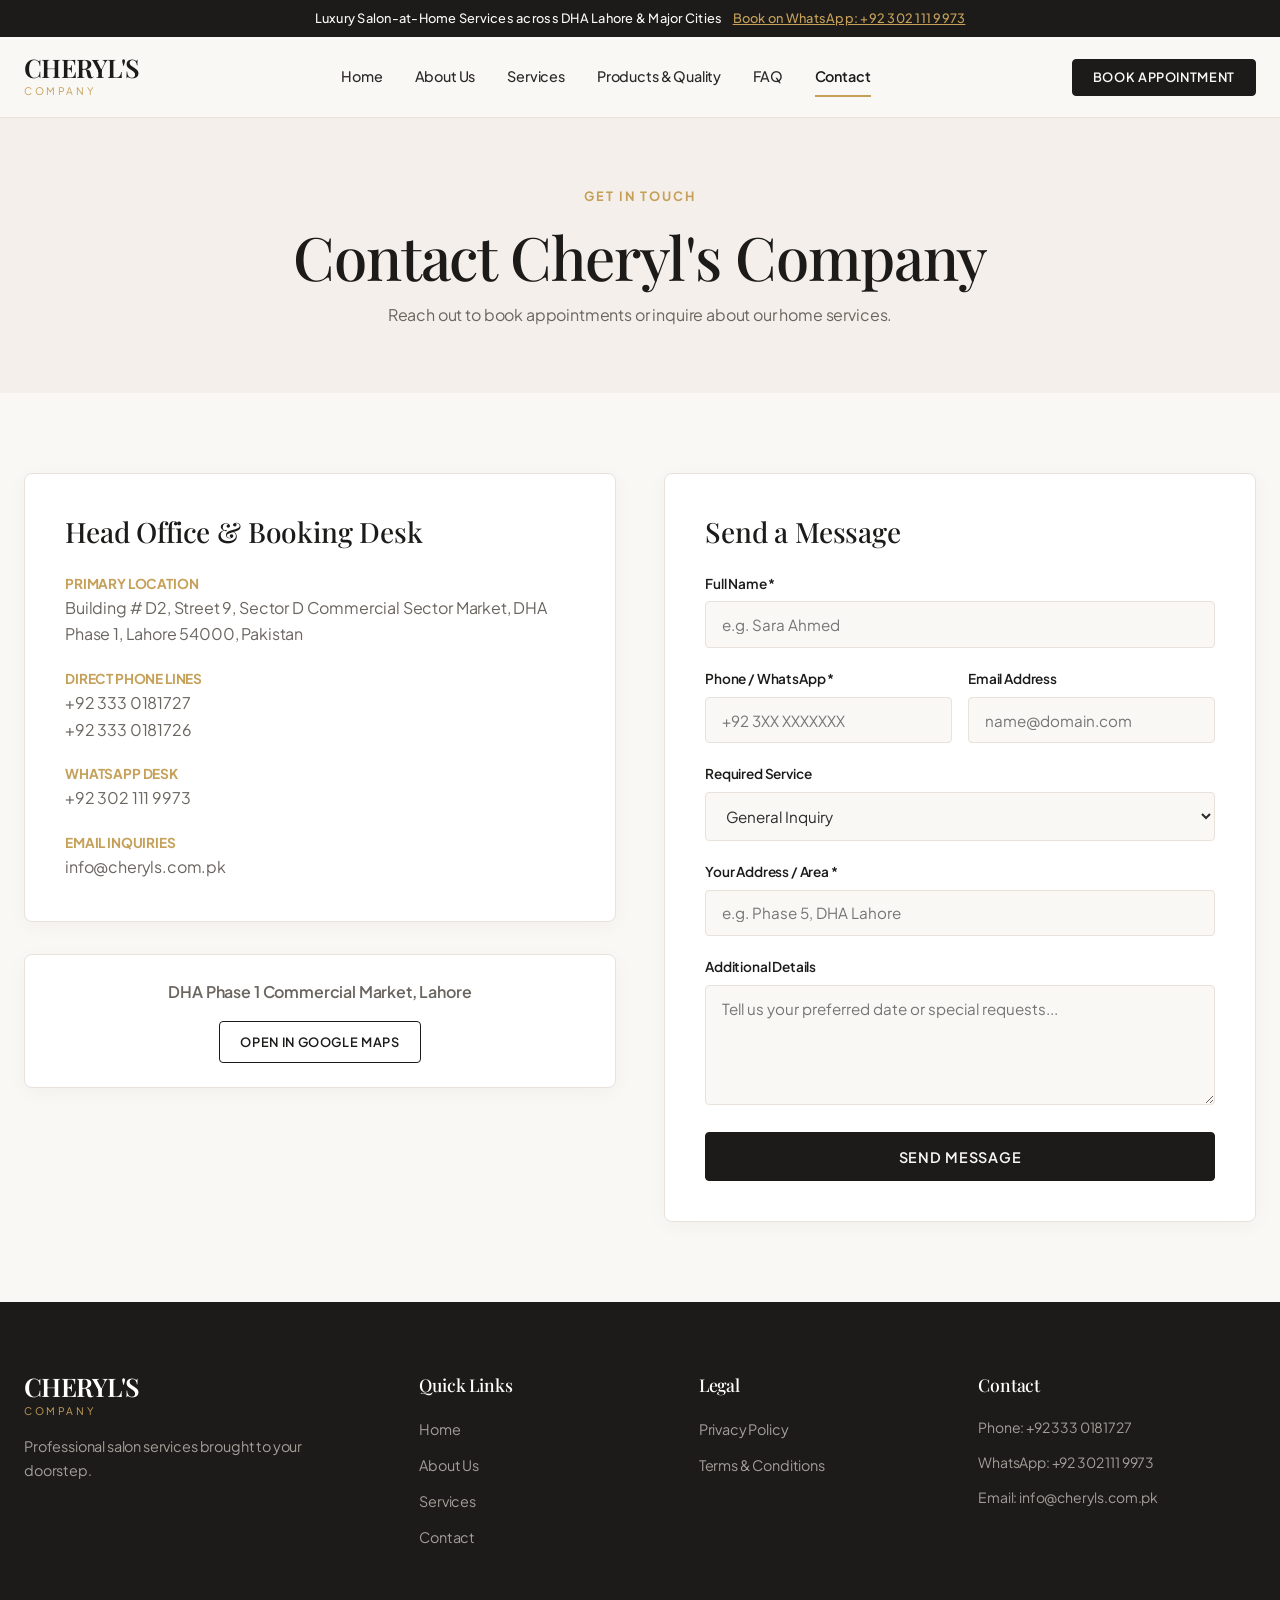
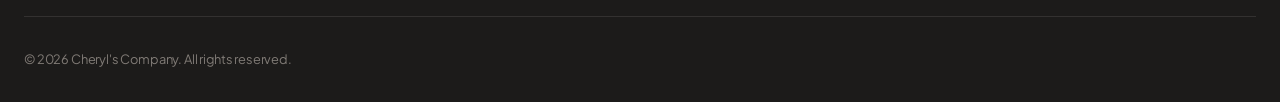
<file: contact.html>
<!DOCTYPE html>
<html lang="en">
<head>
  <meta charset="UTF-8">
  <meta name="viewport" content="width=device-width, initial-scale=1.0">
  <title>Contact Us | Cheryl's Company Home Salon Services</title>
  <meta name="description" content="Contact Cheryl's Company for home salon bookings in DHA Phase 1 Lahore and major Pakistan cities. Phone: +92 333 0181727, WhatsApp: +92 302 111 9973.">
  <link rel="canonical" href="https://www.cheryls.com.pk/contact.html">

  <link rel="preconnect" href="https://fonts.googleapis.com">
  <link rel="preconnect" href="https://fonts.gstatic.com" crossorigin>
  <link href="https://fonts.googleapis.com/css2?family=Playfair+Display:ital,wght@0,400..700;1,400..700&family=Plus+Jakarta+Sans:wght@400;500;600;700&display=swap" rel="stylesheet">
  <link rel="stylesheet" href="style.css">
</head>
<body>

  <a href="#main-content" class="skip-link">Skip to main content</a>

  <div class="announcement-bar">
    <span>Luxury Salon-at-Home Services across DHA Lahore & Major Cities</span>
    <a href="https://wa.me/923021119973" target="_blank" rel="noopener">Book on WhatsApp: +92 302 111 9973</a>
  </div>

  <header class="header">
    <div class="container nav-container">
      <a href="index.html" class="brand-logo" aria-label="Cheryl's Company Homepage">
        <span class="logo-main">CHERYL'S</span>
        <span class="logo-sub">COMPANY</span>
      </a>

      <nav class="nav-menu" id="navMenu">
        <a href="index.html" class="nav-link">Home</a>
        <a href="about.html" class="nav-link">About Us</a>
        <a href="services.html" class="nav-link">Services</a>
        <a href="products.html" class="nav-link">Products & Quality</a>
        <a href="faq.html" class="nav-link">FAQ</a>
        <a href="contact.html" class="nav-link active">Contact</a>
      </nav>

      <div class="nav-actions">
        <button class="btn btn-primary btn-sm btn-desk js-open-modal">Book Appointment</button>
        <button class="mobile-toggle" id="mobileToggle" aria-label="Toggle navigation menu" aria-expanded="false">
          <span></span><span></span><span></span>
        </button>
      </div>
    </div>
  </header>

  <main id="main-content">
    <section class="section-padding" style="background: var(--bg-secondary); padding-top: 4rem; padding-bottom: 4rem;">
      <div class="container text-center">
        <span class="section-tag">Get in Touch</span>
        <h1>Contact Cheryl's Company</h1>
        <p style="max-width: 600px; margin: 0.5rem auto 0 auto;">Reach out to book appointments or inquire about our home services.</p>
      </div>
    </section>

    <section class="section-padding">
      <div class="container">
        <div class="grid grid-2" style="gap: 3rem;">
          
          <!-- Contact Details -->
          <div>
            <div class="contact-card" style="margin-bottom: 2rem;">
              <h3 style="margin-bottom: 1.5rem;">Head Office & Booking Desk</h3>
              
              <div style="margin-bottom: 1.25rem;">
                <strong style="display: block; font-size: 0.85rem; color: var(--accent-gold); text-transform: uppercase;">Primary Location</strong>
                <p>Building # D2, Street 9, Sector D Commercial Sector Market, DHA Phase 1, Lahore 54000, Pakistan</p>
              </div>

              <div style="margin-bottom: 1.25rem;">
                <strong style="display: block; font-size: 0.85rem; color: var(--accent-gold); text-transform: uppercase;">Direct Phone Lines</strong>
                <p><a href="tel:+923330181727">+92 333 0181727</a><br><a href="tel:+923330181726">+92 333 0181726</a></p>
              </div>

              <div style="margin-bottom: 1.25rem;">
                <strong style="display: block; font-size: 0.85rem; color: var(--accent-gold); text-transform: uppercase;">WhatsApp Desk</strong>
                <p><a href="https://wa.me/923021119973" target="_blank" rel="noopener">+92 302 111 9973</a></p>
              </div>

              <div>
                <strong style="display: block; font-size: 0.85rem; color: var(--accent-gold); text-transform: uppercase;">Email Inquiries</strong>
                <p><a href="mailto:info@cheryls.com.pk">info@cheryls.com.pk</a></p>
              </div>
            </div>

            <!-- Map Placeholder / Link -->
            <div class="contact-card" style="text-align: center; padding: 1.5rem;">
              <p style="margin-bottom: 1rem; font-weight: 600;">DHA Phase 1 Commercial Market, Lahore</p>
              <a href="https://maps.google.com/?q=DHA+Phase+1+Lahore+Pakistan" target="_blank" rel="noopener" class="btn btn-outline btn-sm">Open in Google Maps</a>
            </div>
          </div>

          <!-- Contact / Booking Form -->
          <div>
            <div class="contact-card">
              <h3 style="margin-bottom: 1.5rem;">Send a Message</h3>
              <form class="js-validate-form">
                <div class="form-group">
                  <label for="contactName">Full Name *</label>
                  <input type="text" id="contactName" class="form-control" required placeholder="e.g. Sara Ahmed">
                </div>

                <div class="grid grid-2" style="gap: 1rem;">
                  <div class="form-group">
                    <label for="contactPhone">Phone / WhatsApp *</label>
                    <input type="tel" id="contactPhone" class="form-control" required placeholder="+92 3XX XXXXXXX">
                  </div>
                  <div class="form-group">
                    <label for="contactEmail">Email Address</label>
                    <input type="email" id="contactEmail" class="form-control" placeholder="name@domain.com">
                  </div>
                </div>

                <div class="form-group">
                  <label for="contactService">Required Service</label>
                  <select id="contactService" class="form-control">
                    <option value="General Inquiry">General Inquiry</option>
                    <option value="Hair Care">Hair Styling / Treatment</option>
                    <option value="Makeup">Makeup / Bridal</option>
                    <option value="Facial">Facial / Skincare</option>
                    <option value="Waxing">Waxing / Threading</option>
                  </select>
                </div>

                <div class="form-group">
                  <label for="contactAddress">Your Address / Area *</label>
                  <input type="text" id="contactAddress" class="form-control" required placeholder="e.g. Phase 5, DHA Lahore">
                </div>

                <div class="form-group">
                  <label for="contactMessage">Additional Details</label>
                  <textarea id="contactMessage" class="form-control" placeholder="Tell us your preferred date or special requests..."></textarea>
                </div>

                <button type="submit" class="btn btn-primary" style="width: 100%;">Send Message</button>
              </form>
            </div>
          </div>

        </div>
      </div>
    </section>
  </main>

  <div class="modal-overlay" id="bookingModal" aria-hidden="true" role="dialog">
    <div class="modal-container">
      <button class="modal-close js-close-modal" aria-label="Close modal">&times;</button>
      <h2>Book Appointment</h2>
      <form class="js-validate-form" style="margin-top: 1rem;">
        <div class="form-group">
          <label for="cntModalName">Name *</label>
          <input type="text" id="cntModalName" class="form-control" required placeholder="Your Name">
        </div>
        <div class="form-group">
          <label for="cntModalPhone">Phone *</label>
          <input type="tel" id="cntModalPhone" class="form-control" required placeholder="Phone Number">
        </div>
        <button type="submit" class="btn btn-primary" style="width: 100%;">Submit Request</button>
      </form>
    </div>
  </div>

  <footer class="footer">
    <div class="container">
      <div class="footer-grid">
        <div class="footer-brand">
          <a href="index.html" class="brand-logo" style="color: #FFF;"><span class="logo-main" style="color: #FFF;">CHERYL'S</span><span class="logo-sub">COMPANY</span></a>
          <p>Professional salon services brought to your doorstep.</p>
        </div>
        <div>
          <h4 class="footer-heading">Quick Links</h4>
          <ul class="footer-links">
            <li><a href="index.html">Home</a></li>
            <li><a href="about.html">About Us</a></li>
            <li><a href="services.html">Services</a></li>
            <li><a href="contact.html">Contact</a></li>
          </ul>
        </div>
        <div>
          <h4 class="footer-heading">Legal</h4>
          <ul class="footer-links">
            <li><a href="privacy-policy.html">Privacy Policy</a></li>
            <li><a href="terms.html">Terms & Conditions</a></li>
          </ul>
        </div>
        <div>
          <h4 class="footer-heading">Contact</h4>
          <div class="footer-contact-item"><span>Phone: +92 333 0181727</span></div>
          <div class="footer-contact-item"><span>WhatsApp: +92 302 111 9973</span></div>
          <div class="footer-contact-item"><span>Email: info@cheryls.com.pk</span></div>
        </div>
      </div>
      <div class="footer-bottom">
        <div>© 2026 Cheryl's Company. All rights reserved.</div>
      </div>
    </div>
  </footer>

  <script src="main.js" defer></script>
  <script src="animations.js" defer></script>
</body>
</html>
</file>
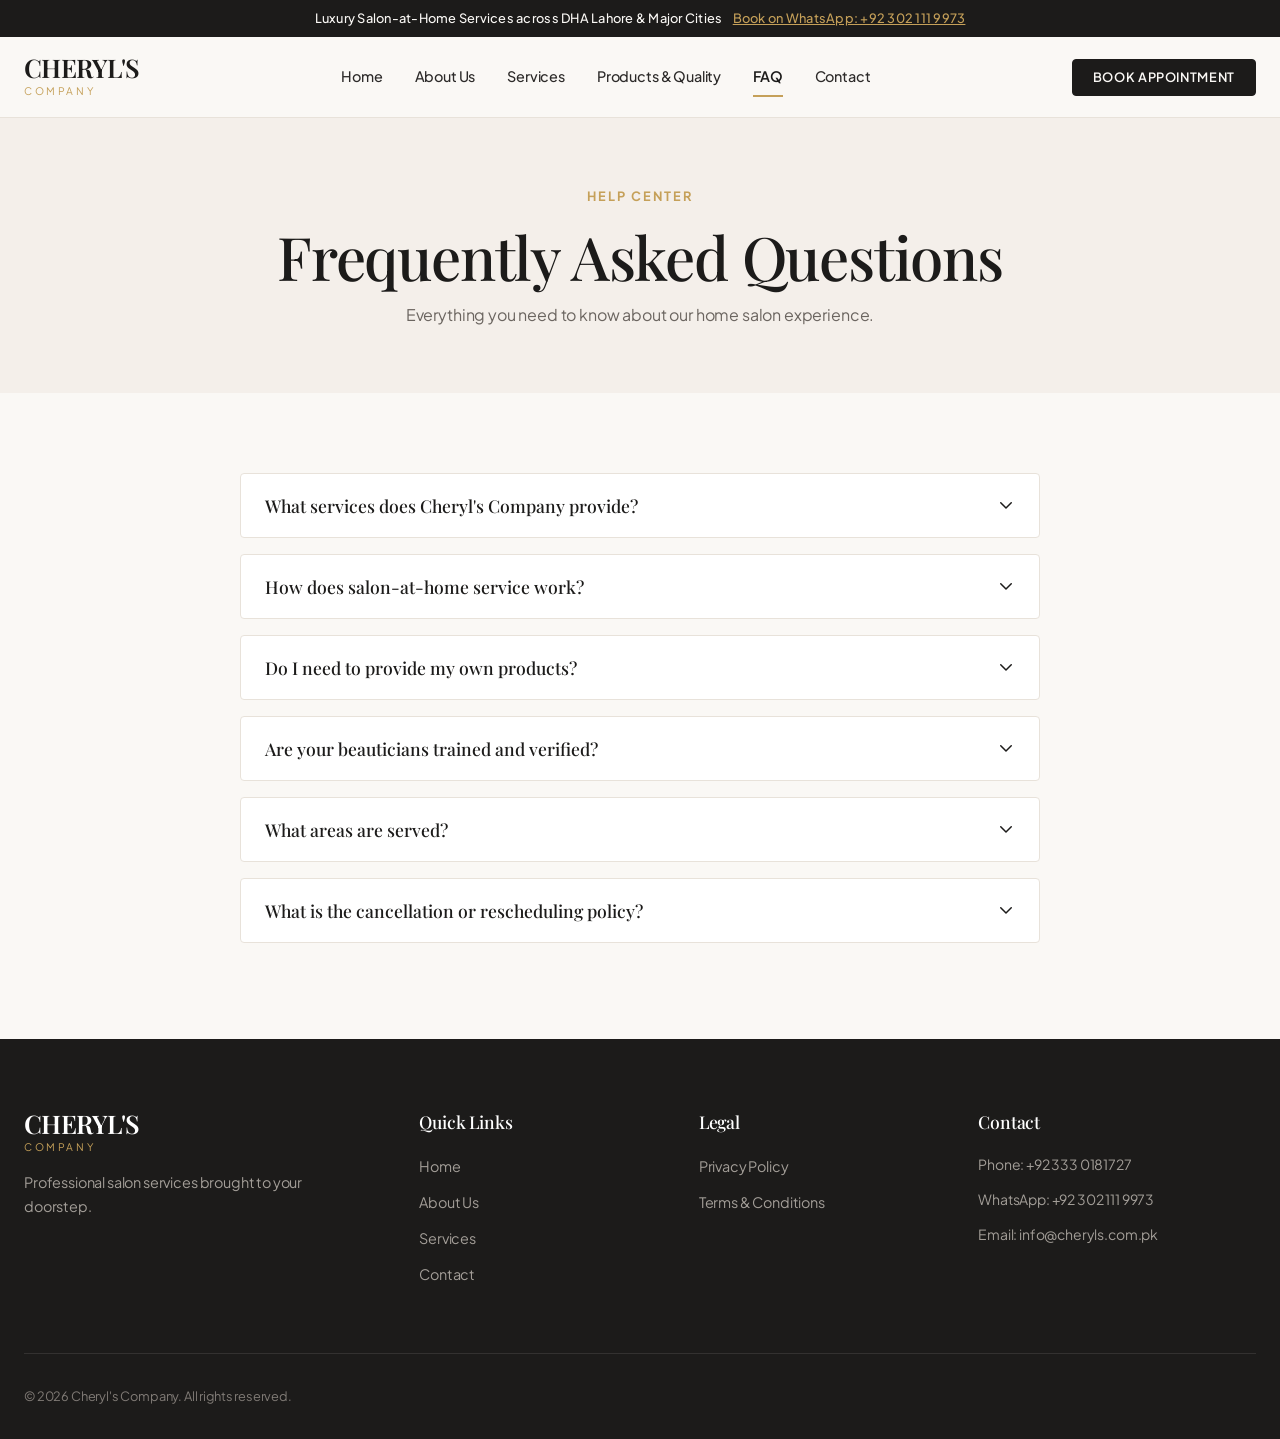
<file: faq.html>
<!DOCTYPE html>
<html lang="en">
<head>
  <meta charset="UTF-8">
  <meta name="viewport" content="width=device-width, initial-scale=1.0">
  <title>Frequently Asked Questions | Cheryl's Company</title>
  <meta name="description" content="Find answers to common questions about Cheryl's Company home salon services, booking procedures, beautician vetting, and service areas in Pakistan.">
  <link rel="canonical" href="https://www.cheryls.com.pk/faq.html">

  <link rel="preconnect" href="https://fonts.googleapis.com">
  <link rel="preconnect" href="https://fonts.gstatic.com" crossorigin>
  <link href="https://fonts.googleapis.com/css2?family=Playfair+Display:ital,wght@0,400..700;1,400..700&family=Plus+Jakarta+Sans:wght@400;500;600;700&display=swap" rel="stylesheet">
  <link rel="stylesheet" href="style.css">

  <script type="application/ld+json">
  {
    "@context": "https://schema.org",
    "@type": "FAQPage",
    "mainEntity": [
      {
        "@type": "Question",
        "name": "What services does Cheryl's Company provide?",
        "acceptedAnswer": {
          "@type": "Answer",
          "text": "Cheryl's Company provides professional salon and beauty services at home including haircuts, blowdries, hair dye, facial treatments, bridal makeup, manicures, pedicures, waxing, and massages."
        }
      },
      {
        "@type": "Question",
        "name": "How does salon-at-home service work?",
        "acceptedAnswer": {
          "@type": "Answer",
          "text": "You book your desired service online or via WhatsApp (+92 302 111 9973). A vetted female beautician arrives at your address with sterilized equipment and sealed products."
        }
      }
    ]
  }
  </script>
</head>
<body>

  <a href="#main-content" class="skip-link">Skip to main content</a>

  <div class="announcement-bar">
    <span>Luxury Salon-at-Home Services across DHA Lahore & Major Cities</span>
    <a href="https://wa.me/923021119973" target="_blank" rel="noopener">Book on WhatsApp: +92 302 111 9973</a>
  </div>

  <header class="header">
    <div class="container nav-container">
      <a href="index.html" class="brand-logo" aria-label="Cheryl's Company Homepage">
        <span class="logo-main">CHERYL'S</span>
        <span class="logo-sub">COMPANY</span>
      </a>

      <nav class="nav-menu" id="navMenu">
        <a href="index.html" class="nav-link">Home</a>
        <a href="about.html" class="nav-link">About Us</a>
        <a href="services.html" class="nav-link">Services</a>
        <a href="products.html" class="nav-link">Products & Quality</a>
        <a href="faq.html" class="nav-link active">FAQ</a>
        <a href="contact.html" class="nav-link">Contact</a>
      </nav>

      <div class="nav-actions">
        <button class="btn btn-primary btn-sm btn-desk js-open-modal">Book Appointment</button>
        <button class="mobile-toggle" id="mobileToggle" aria-label="Toggle navigation menu" aria-expanded="false">
          <span></span><span></span><span></span>
        </button>
      </div>
    </div>
  </header>

  <main id="main-content">
    <section class="section-padding" style="background: var(--bg-secondary); padding-top: 4rem; padding-bottom: 4rem;">
      <div class="container text-center">
        <span class="section-tag">Help Center</span>
        <h1>Frequently Asked Questions</h1>
        <p style="max-width: 600px; margin: 0.5rem auto 0 auto;">Everything you need to know about our home salon experience.</p>
      </div>
    </section>

    <section class="section-padding">
      <div class="container">
        <div class="faq-list">

          <div class="faq-item">
            <button class="faq-trigger" aria-expanded="false">
              <span>What services does Cheryl's Company provide?</span>
              <svg fill="none" stroke="currentColor" viewBox="0 0 24 24"><path stroke-linecap="round" stroke-linejoin="round" stroke-width="2" d="M19 9l-7 7-7-7"/></svg>
            </button>
            <div class="faq-content">
              <p>We offer a comprehensive range of beauty services at your home, including haircuts, blowdries, hair treatments, bridal and event makeup, facials, manicures, pedicures, waxing, threading, and relaxing female massages.</p>
            </div>
          </div>

          <div class="faq-item">
            <button class="faq-trigger" aria-expanded="false">
              <span>How does salon-at-home service work?</span>
              <svg fill="none" stroke="currentColor" viewBox="0 0 24 24"><path stroke-linecap="round" stroke-linejoin="round" stroke-width="2" d="M19 9l-7 7-7-7"/></svg>
            </button>
            <div class="faq-content">
              <p>Simply select your services and schedule a time via our website or WhatsApp (+92 302 111 9973). A trained female beautician arrives at your home at the appointed time equipped with all necessary tools, towels, and sealed products.</p>
            </div>
          </div>

          <div class="faq-item">
            <button class="faq-trigger" aria-expanded="false">
              <span>Do I need to provide my own products?</span>
              <svg fill="none" stroke="currentColor" viewBox="0 0 24 24"><path stroke-linecap="round" stroke-linejoin="round" stroke-width="2" d="M19 9l-7 7-7-7"/></svg>
            </button>
            <div class="faq-content">
              <p>No, our beauticians bring complete professional product kits. However, for specific services like hair dye application, you may choose to supply your preferred dye brand.</p>
            </div>
          </div>

          <div class="faq-item">
            <button class="faq-trigger" aria-expanded="false">
              <span>Are your beauticians trained and verified?</span>
              <svg fill="none" stroke="currentColor" viewBox="0 0 24 24"><path stroke-linecap="round" stroke-linejoin="round" stroke-width="2" d="M19 9l-7 7-7-7"/></svg>
            </button>
            <div class="faq-content">
              <p>Yes, all beauticians undergo strict identity verification, background checks, and technical evaluation before serving clients.</p>
            </div>
          </div>

          <div class="faq-item">
            <button class="faq-trigger" aria-expanded="false">
              <span>What areas are served?</span>
              <svg fill="none" stroke="currentColor" viewBox="0 0 24 24"><path stroke-linecap="round" stroke-linejoin="round" stroke-width="2" d="M19 9l-7 7-7-7"/></svg>
            </button>
            <div class="faq-content">
              <p>We serve clients across major areas in Lahore (including DHA Phase 1-8, Gulberg, Model Town, Cantt) as well as major Pakistani cities such as Karachi, Islamabad, Faisalabad, and Multan.</p>
            </div>
          </div>

          <div class="faq-item">
            <button class="faq-trigger" aria-expanded="false">
              <span>What is the cancellation or rescheduling policy?</span>
              <svg fill="none" stroke="currentColor" viewBox="0 0 24 24"><path stroke-linecap="round" stroke-linejoin="round" stroke-width="2" d="M19 9l-7 7-7-7"/></svg>
            </button>
            <div class="faq-content">
              <p>Please contact Cheryl's Company as early as possible on WhatsApp (+92 302 111 9973) or phone (+92 333 0181727) if you need to reschedule or cancel your appointment.</p>
            </div>
          </div>

        </div>
      </div>
    </section>
  </main>

  <div class="modal-overlay" id="bookingModal" aria-hidden="true" role="dialog">
    <div class="modal-container">
      <button class="modal-close js-close-modal" aria-label="Close modal">&times;</button>
      <h2>Book Appointment</h2>
      <form class="js-validate-form" style="margin-top: 1rem;">
        <div class="form-group">
          <label for="faqModalName">Name *</label>
          <input type="text" id="faqModalName" class="form-control" required placeholder="Your Name">
        </div>
        <div class="form-group">
          <label for="faqModalPhone">Phone *</label>
          <input type="tel" id="faqModalPhone" class="form-control" required placeholder="Phone Number">
        </div>
        <button type="submit" class="btn btn-primary" style="width: 100%;">Submit Request</button>
      </form>
    </div>
  </div>

  <footer class="footer">
    <div class="container">
      <div class="footer-grid">
        <div class="footer-brand">
          <a href="index.html" class="brand-logo" style="color: #FFF;"><span class="logo-main" style="color: #FFF;">CHERYL'S</span><span class="logo-sub">COMPANY</span></a>
          <p>Professional salon services brought to your doorstep.</p>
        </div>
        <div>
          <h4 class="footer-heading">Quick Links</h4>
          <ul class="footer-links">
            <li><a href="index.html">Home</a></li>
            <li><a href="about.html">About Us</a></li>
            <li><a href="services.html">Services</a></li>
            <li><a href="contact.html">Contact</a></li>
          </ul>
        </div>
        <div>
          <h4 class="footer-heading">Legal</h4>
          <ul class="footer-links">
            <li><a href="privacy-policy.html">Privacy Policy</a></li>
            <li><a href="terms.html">Terms & Conditions</a></li>
          </ul>
        </div>
        <div>
          <h4 class="footer-heading">Contact</h4>
          <div class="footer-contact-item"><span>Phone: +92 333 0181727</span></div>
          <div class="footer-contact-item"><span>WhatsApp: +92 302 111 9973</span></div>
          <div class="footer-contact-item"><span>Email: info@cheryls.com.pk</span></div>
        </div>
      </div>
      <div class="footer-bottom">
        <div>© 2026 Cheryl's Company. All rights reserved.</div>
      </div>
    </div>
  </footer>

  <script src="main.js" defer></script>
  <script src="animations.js" defer></script>
</body>
</html>
</file>
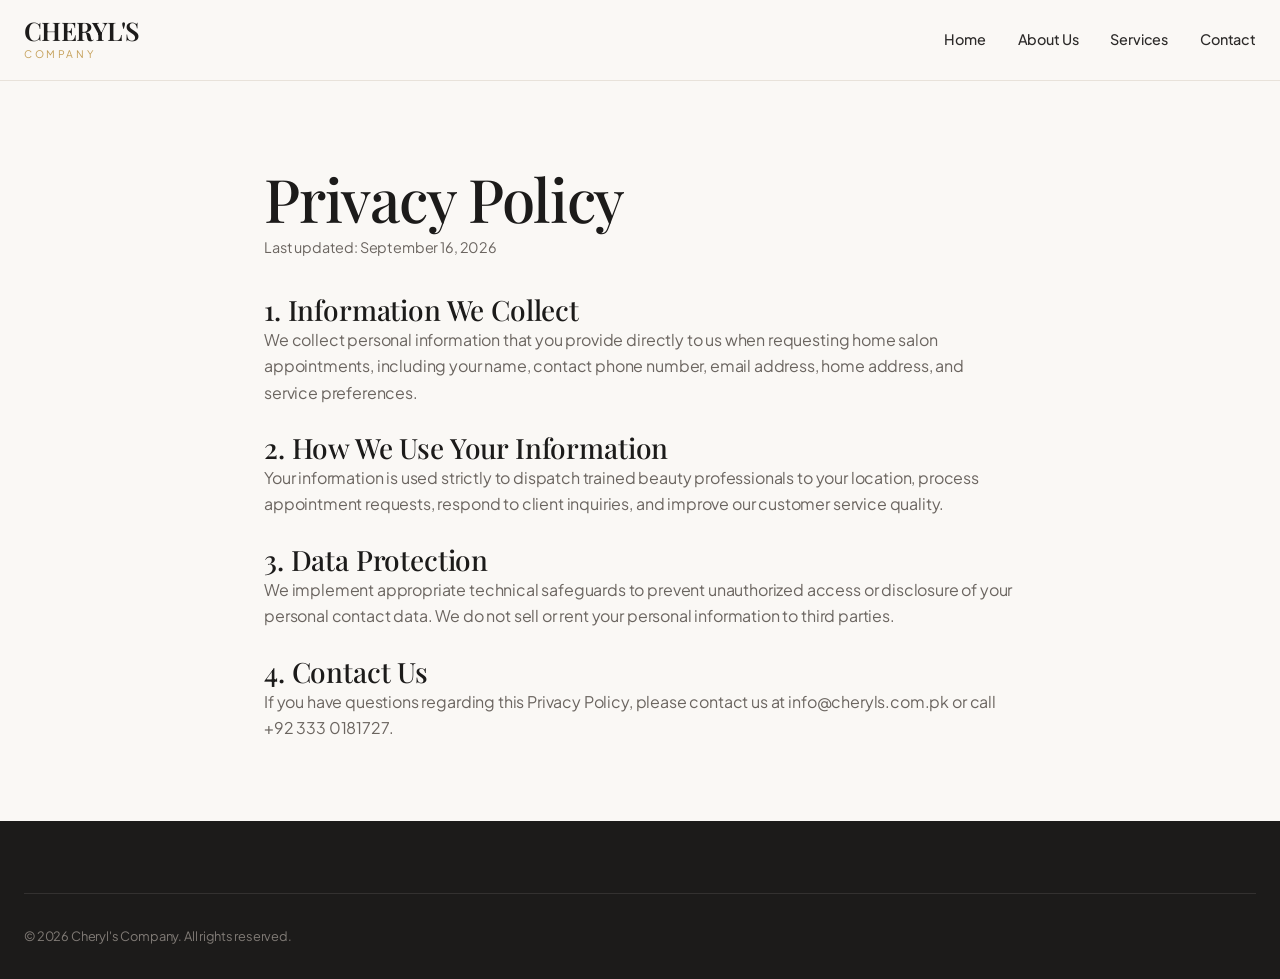
<file: privacy-policy.html>
<!DOCTYPE html>
<html lang="en">
<head>
  <meta charset="UTF-8">
  <meta name="viewport" content="width=device-width, initial-scale=1.0">
  <title>Privacy Policy | Cheryl's Company</title>
  <meta name="robots" content="noindex, follow">
  <link rel="canonical" href="https://www.cheryls.com.pk/privacy-policy.html">

  <link rel="preconnect" href="https://fonts.googleapis.com">
  <link rel="preconnect" href="https://fonts.gstatic.com" crossorigin>
  <link href="https://fonts.googleapis.com/css2?family=Playfair+Display:ital,wght@0,400..700;1,400..700&family=Plus+Jakarta+Sans:wght@400;500;600;700&display=swap" rel="stylesheet">
  <link rel="stylesheet" href="style.css">
</head>
<body>

  <a href="#main-content" class="skip-link">Skip to main content</a>

  <header class="header">
    <div class="container nav-container">
      <a href="index.html" class="brand-logo">
        <span class="logo-main">CHERYL'S</span>
        <span class="logo-sub">COMPANY</span>
      </a>
      <nav class="nav-menu" id="navMenu">
        <a href="index.html" class="nav-link">Home</a>
        <a href="about.html" class="nav-link">About Us</a>
        <a href="services.html" class="nav-link">Services</a>
        <a href="contact.html" class="nav-link">Contact</a>
      </nav>
    </div>
  </header>

  <main id="main-content" class="section-padding">
    <div class="container" style="max-width: 800px;">
      <h1>Privacy Policy</h1>
      <p style="margin-bottom: 2rem; font-size: 0.9rem;">Last updated: September 16, 2026</p>

      <h3>1. Information We Collect</h3>
      <p>We collect personal information that you provide directly to us when requesting home salon appointments, including your name, contact phone number, email address, home address, and service preferences.</p>

      <h3 style="margin-top: 1.5rem;">2. How We Use Your Information</h3>
      <p>Your information is used strictly to dispatch trained beauty professionals to your location, process appointment requests, respond to client inquiries, and improve our customer service quality.</p>

      <h3 style="margin-top: 1.5rem;">3. Data Protection</h3>
      <p>We implement appropriate technical safeguards to prevent unauthorized access or disclosure of your personal contact data. We do not sell or rent your personal information to third parties.</p>

      <h3 style="margin-top: 1.5rem;">4. Contact Us</h3>
      <p>If you have questions regarding this Privacy Policy, please contact us at <a href="mailto:info@cheryls.com.pk">info@cheryls.com.pk</a> or call +92 333 0181727.</p>
    </div>
  </main>

  <footer class="footer">
    <div class="container">
      <div class="footer-bottom">
        <div>© 2026 Cheryl's Company. All rights reserved.</div>
      </div>
    </div>
  </footer>

  <script src="main.js" defer></script>
</body>
</html>
</file>
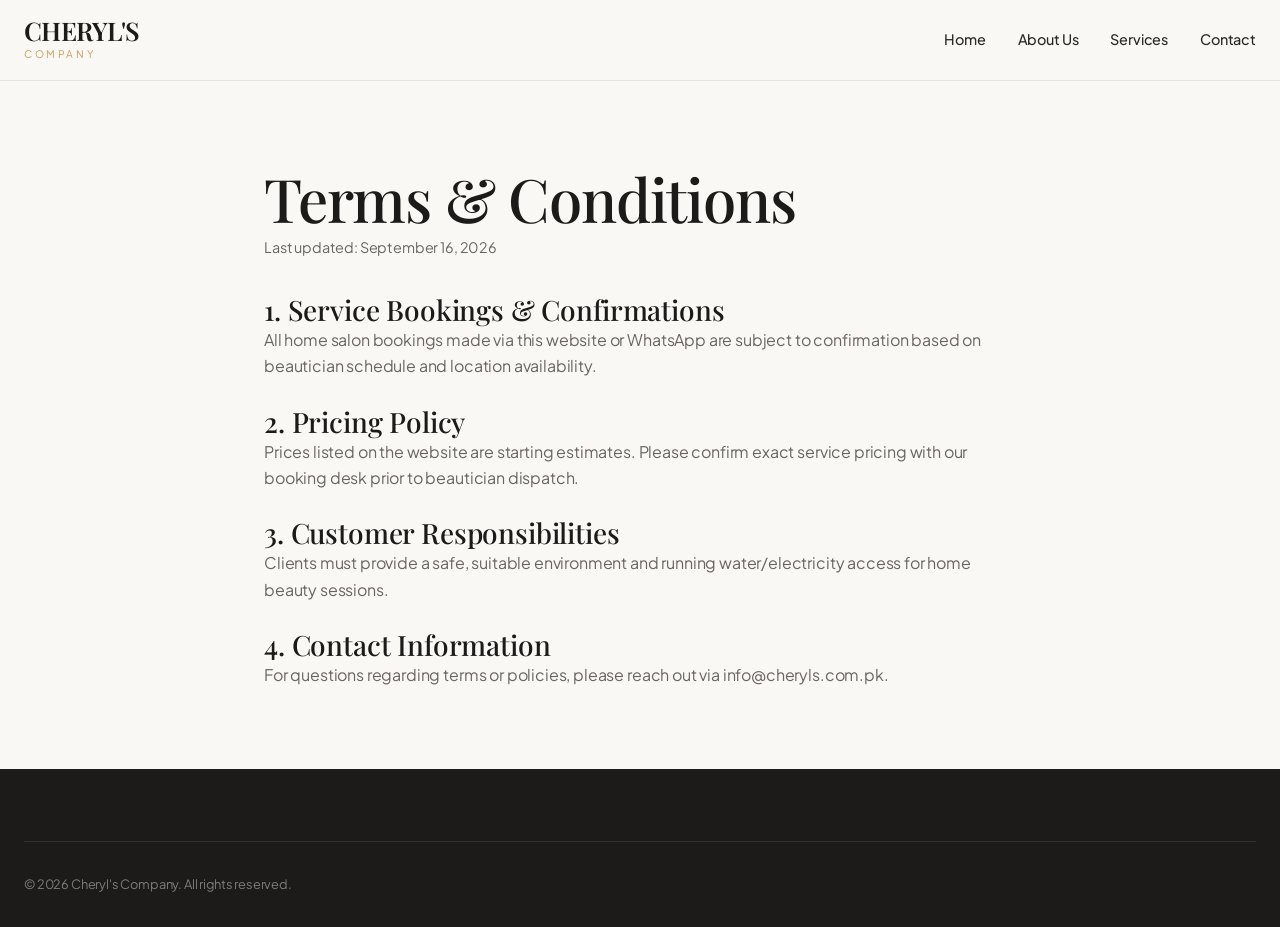
<file: terms.html>
<!DOCTYPE html>
<html lang="en">
<head>
  <meta charset="UTF-8">
  <meta name="viewport" content="width=device-width, initial-scale=1.0">
  <title>Terms & Conditions | Cheryl's Company</title>
  <meta name="robots" content="noindex, follow">
  <link rel="canonical" href="https://www.cheryls.com.pk/terms.html">

  <link rel="preconnect" href="https://fonts.googleapis.com">
  <link rel="preconnect" href="https://fonts.gstatic.com" crossorigin>
  <link href="https://fonts.googleapis.com/css2?family=Playfair+Display:ital,wght@0,400..700;1,400..700&family=Plus+Jakarta+Sans:wght@400;500;600;700&display=swap" rel="stylesheet">
  <link rel="stylesheet" href="style.css">
</head>
<body>

  <a href="#main-content" class="skip-link">Skip to main content</a>

  <header class="header">
    <div class="container nav-container">
      <a href="index.html" class="brand-logo">
        <span class="logo-main">CHERYL'S</span>
        <span class="logo-sub">COMPANY</span>
      </a>
      <nav class="nav-menu" id="navMenu">
        <a href="index.html" class="nav-link">Home</a>
        <a href="about.html" class="nav-link">About Us</a>
        <a href="services.html" class="nav-link">Services</a>
        <a href="contact.html" class="nav-link">Contact</a>
      </nav>
    </div>
  </header>

  <main id="main-content" class="section-padding">
    <div class="container" style="max-width: 800px;">
      <h1>Terms & Conditions</h1>
      <p style="margin-bottom: 2rem; font-size: 0.9rem;">Last updated: September 16, 2026</p>

      <h3>1. Service Bookings & Confirmations</h3>
      <p>All home salon bookings made via this website or WhatsApp are subject to confirmation based on beautician schedule and location availability.</p>

      <h3 style="margin-top: 1.5rem;">2. Pricing Policy</h3>
      <p>Prices listed on the website are starting estimates. Please confirm exact service pricing with our booking desk prior to beautician dispatch.</p>

      <h3 style="margin-top: 1.5rem;">3. Customer Responsibilities</h3>
      <p>Clients must provide a safe, suitable environment and running water/electricity access for home beauty sessions.</p>

      <h3 style="margin-top: 1.5rem;">4. Contact Information</h3>
      <p>For questions regarding terms or policies, please reach out via <a href="mailto:info@cheryls.com.pk">info@cheryls.com.pk</a>.</p>
    </div>
  </main>

  <footer class="footer">
    <div class="container">
      <div class="footer-bottom">
        <div>© 2026 Cheryl's Company. All rights reserved.</div>
      </div>
    </div>
  </footer>

  <script src="main.js" defer></script>
</body>
</html>
</file>
<file: style.css>
/* ==========================================================================
   CHERYL'S COMPANY - LUXURY BEAUTY BRAND STYLESHEET
   Design Language: Luxury Minimal Editorial Feminine
   ========================================================================== */

:root {
  /* Color Palette */
  --bg-primary: #FAF8F5;       /* Warm Ivory */
  --bg-secondary: #F4EFEA;     /* Champagne / Soft Beige */
  --bg-card: #FFFFFF;          /* Pure White */
  --bg-dark: #1C1B1A;          /* Deep Charcoal */
  --text-main: #2C2A29;        /* Off-black body text */
  --text-muted: #6B6560;       /* Muted gray-brown text */
  --text-light: #FAF8F5;       /* Light text on dark bg */
  --accent-gold: #C5A059;      /* Muted Gold */
  --accent-gold-hover: #B08C45;
  --accent-rose: #E8D8CE;      /* Subtle Rose Accent */
  --border-light: #E8E2DA;     /* Subtle border divider */
  --border-dark: #333130;

  /* Fonts */
  --font-serif: 'Playfair Display', Georgia, serif;
  --font-sans: 'Plus Jakarta Sans', -apple-system, BlinkMacSystemFont, 'Segoe UI', Roboto, sans-serif;

  /* Spacing */
  --container-max: 1280px;
  --header-height: 80px;
  --radius-sm: 4px;
  --radius-md: 8px;
  --radius-lg: 16px;

  /* Transitions */
  --transition-fast: 0.2s ease;
  --transition-smooth: 0.4s cubic-bezier(0.16, 1, 0.3, 1);

  /* Shadows */
  --shadow-subtle: 0 4px 20px rgba(28, 27, 26, 0.04);
  --shadow-hover: 0 10px 30px rgba(28, 27, 26, 0.08);
  --shadow-modal: 0 20px 50px rgba(0, 0, 0, 0.2);
}

/* Reset & Universal Rules */
*, *::before, *::after {
  box-sizing: border-box;
  margin: 0;
  padding: 0;
}

html {
  font-size: 100%;
  scroll-behavior: smooth;
  -webkit-text-size-adjust: 100%;
}

body {
  font-family: var(--font-sans);
  background-color: var(--bg-primary);
  color: var(--text-main);
  line-height: 1.65;
  letter-spacing: -0.01em;
  overflow-x: hidden;
  min-height: 100vh;
  display: flex;
  flex-direction: column;
}

img, svg {
  display: block;
  max-width: 100%;
  height: auto;
}

a {
  color: inherit;
  text-decoration: none;
  transition: color var(--transition-fast);
}

button, input, select, textarea {
  font-family: inherit;
  font-size: inherit;
  color: inherit;
}

button {
  cursor: pointer;
  border: none;
  background: none;
}

ul, ol {
  list-style: none;
}

/* Accessibility: Skip Link */
.skip-link {
  position: absolute;
  top: -100px;
  left: 20px;
  background: var(--bg-dark);
  color: var(--accent-gold);
  padding: 12px 20px;
  z-index: 10000;
  font-weight: 600;
  transition: top 0.2s ease;
  border-radius: var(--radius-sm);
}

.skip-link:focus {
  top: 20px;
}

/* Typography Hierarchy */
h1, h2, h3, h4, h5, h6 {
  font-family: var(--font-serif);
  font-weight: 500;
  line-height: 1.25;
  color: var(--bg-dark);
}

h1 { font-size: clamp(2.25rem, 5vw, 3.75rem); letter-spacing: -0.02em; }
h2 { font-size: clamp(1.85rem, 3.5vw, 2.75rem); letter-spacing: -0.01em; }
h3 { font-size: clamp(1.35rem, 2.2vw, 1.75rem); }
h4 { font-size: 1.2rem; }

p {
  color: var(--text-muted);
  font-size: 1rem;
  margin-bottom: 1rem;
}

p:last-child {
  margin-bottom: 0;
}

.section-tag {
  display: inline-block;
  font-family: var(--font-sans);
  font-size: 0.8rem;
  text-transform: uppercase;
  letter-spacing: 0.15em;
  color: var(--accent-gold);
  font-weight: 700;
  margin-bottom: 0.75rem;
}

/* Layout Utilities */
.container {
  width: 100%;
  max-width: var(--container-max);
  margin-left: auto;
  margin-right: auto;
  padding-left: 1.5rem;
  padding-right: 1.5rem;
}

.section-padding {
  padding-top: 5rem;
  padding-bottom: 5rem;
}

.text-center { text-align: center; }
.text-left { text-align: left; }

.section-header {
  max-width: 680px;
  margin: 0 auto 3.5rem auto;
}

.grid {
  display: grid;
  gap: 2rem;
}

.grid-2 { grid-template-columns: repeat(2, 1fr); }
.grid-3 { grid-template-columns: repeat(3, 1fr); }
.grid-4 { grid-template-columns: repeat(4, 1fr); }

@media (max-width: 992px) {
  .grid-3, .grid-4 { grid-template-columns: repeat(2, 1fr); }
}

@media (max-width: 640px) {
  .grid-2, .grid-3, .grid-4 { grid-template-columns: 1fr; }
  .section-padding { padding-top: 3.5rem; padding-bottom: 3.5rem; }
}

/* UI Components: Buttons */
.btn {
  display: inline-flex;
  align-items: center;
  justify-content: center;
  gap: 0.6rem;
  padding: 0.9rem 2rem;
  font-size: 0.9rem;
  font-weight: 600;
  letter-spacing: 0.05em;
  text-transform: uppercase;
  border-radius: var(--radius-sm);
  transition: all var(--transition-smooth);
  position: relative;
  white-space: nowrap;
}

.btn-primary {
  background-color: var(--bg-dark);
  color: var(--text-light);
  border: 1px solid var(--bg-dark);
}

.btn-primary:hover {
  background-color: var(--accent-gold);
  border-color: var(--accent-gold);
  color: #FFFFFF;
  transform: translateY(-2px);
  box-shadow: 0 6px 20px rgba(197, 160, 89, 0.25);
}

.btn-gold {
  background-color: var(--accent-gold);
  color: #FFFFFF;
  border: 1px solid var(--accent-gold);
}

.btn-gold:hover {
  background-color: var(--accent-gold-hover);
  border-color: var(--accent-gold-hover);
  transform: translateY(-2px);
}

.btn-outline {
  background-color: transparent;
  color: var(--bg-dark);
  border: 1px solid var(--bg-dark);
}

.btn-outline:hover {
  background-color: var(--bg-dark);
  color: var(--text-light);
  transform: translateY(-2px);
}

.btn-whatsapp {
  background-color: #25D366;
  color: #FFFFFF;
  border: 1px solid #25D366;
}

.btn-whatsapp:hover {
  background-color: #20BA5A;
  border-color: #20BA5A;
  color: #FFFFFF;
  transform: translateY(-2px);
  box-shadow: 0 6px 20px rgba(37, 211, 102, 0.25);
}

.btn-sm {
  padding: 0.6rem 1.25rem;
  font-size: 0.8rem;
}

/* Announcement Bar */
.announcement-bar {
  background-color: var(--bg-dark);
  color: var(--text-light);
  padding: 0.5rem 1rem;
  font-size: 0.8rem;
  text-align: center;
  font-weight: 500;
  letter-spacing: 0.02em;
}

.announcement-bar a {
  color: var(--accent-gold);
  text-decoration: underline;
  margin-left: 0.5rem;
}

/* Header & Navigation */
.header {
  position: sticky;
  top: 0;
  z-index: 1000;
  background-color: rgba(250, 248, 245, 0.92);
  backdrop-filter: blur(12px);
  -webkit-backdrop-filter: blur(12px);
  border-bottom: 1px solid var(--border-light);
  transition: all var(--transition-fast);
}

.nav-container {
  display: flex;
  align-items: center;
  justify-content: space-between;
  height: var(--header-height);
}

.brand-logo {
  display: flex;
  flex-direction: column;
}

.brand-logo .logo-main {
  font-family: var(--font-serif);
  font-size: 1.6rem;
  font-weight: 600;
  letter-spacing: -0.02em;
  color: var(--bg-dark);
  line-height: 1;
}

.brand-logo .logo-sub {
  font-size: 0.65rem;
  text-transform: uppercase;
  letter-spacing: 0.25em;
  color: var(--accent-gold);
  margin-top: 2px;
}

.nav-menu {
  display: flex;
  align-items: center;
  gap: 2rem;
}

.nav-link {
  font-size: 0.9rem;
  font-weight: 500;
  color: var(--text-main);
  position: relative;
  padding: 0.5rem 0;
}

.nav-link::after {
  content: '';
  position: absolute;
  bottom: 0;
  left: 0;
  width: 0%;
  height: 2px;
  background-color: var(--accent-gold);
  transition: width var(--transition-fast);
}

.nav-link:hover::after,
.nav-link.active::after {
  width: 100%;
}

.nav-link.active {
  color: var(--bg-dark);
  font-weight: 600;
}

.nav-actions {
  display: flex;
  align-items: center;
  gap: 1rem;
}

.mobile-toggle {
  display: none;
  flex-direction: column;
  justify-content: space-between;
  width: 28px;
  height: 20px;
  background: transparent;
  border: none;
  cursor: pointer;
  z-index: 1001;
}

.mobile-toggle span {
  display: block;
  width: 100%;
  height: 2px;
  background-color: var(--bg-dark);
  transition: all 0.3s ease;
}

/* Mobile Drawer Navigation */
@media (max-width: 992px) {
  .mobile-toggle { display: flex; }
  
  .nav-menu {
    position: fixed;
    top: 0;
    right: -100%;
    width: 80%;
    max-width: 380px;
    height: 100vh;
    background-color: var(--bg-primary);
    box-shadow: var(--shadow-modal);
    flex-direction: column;
    align-items: flex-start;
    padding: 6rem 2.5rem 2.5rem 2.5rem;
    gap: 1.5rem;
    transition: right var(--transition-smooth);
    z-index: 999;
  }

  .nav-menu.active {
    right: 0;
  }

  .nav-link {
    font-size: 1.25rem;
    width: 100%;
  }

  .nav-actions .btn-desk {
    display: none;
  }
}

/* Hero Section */
.hero {
  position: relative;
  padding: 4rem 0 6rem 0;
  background: linear-gradient(180deg, var(--bg-primary) 0%, var(--bg-secondary) 100%);
  overflow: hidden;
}

.hero-grid {
  display: grid;
  grid-template-columns: 1.1fr 0.9fr;
  align-items: center;
  gap: 3rem;
}

.hero-content h1 {
  margin-bottom: 1.25rem;
}

.hero-content p {
  font-size: 1.125rem;
  margin-bottom: 2rem;
  max-width: 540px;
}

.hero-cta-group {
  display: flex;
  flex-wrap: wrap;
  gap: 1rem;
  margin-bottom: 2.5rem;
}

.trust-badges-inline {
  display: flex;
  align-items: center;
  gap: 1.5rem;
  padding-top: 1.5rem;
  border-top: 1px solid var(--border-light);
}

.badge-item {
  display: flex;
  align-items: center;
  gap: 0.5rem;
  font-size: 0.85rem;
  font-weight: 600;
  color: var(--text-main);
}

.badge-icon {
  width: 20px;
  height: 20px;
  color: var(--accent-gold);
  flex-shrink: 0;
}

.hero-image-wrapper {
  position: relative;
  border-radius: var(--radius-lg);
  overflow: hidden;
  box-shadow: var(--shadow-hover);
}

.hero-image-wrapper img {
  width: 100%;
  height: 520px;
  object-fit: cover;
  transition: transform 0.6s ease;
}

.hero-image-wrapper:hover img {
  transform: scale(1.03);
}

.hero-badge-overlay {
  position: absolute;
  bottom: 20px;
  left: 20px;
  background: rgba(255, 255, 255, 0.92);
  backdrop-filter: blur(8px);
  padding: 1rem 1.25rem;
  border-radius: var(--radius-md);
  box-shadow: var(--shadow-subtle);
  display: flex;
  align-items: center;
  gap: 0.75rem;
}

.hero-badge-overlay .stat-number {
  font-family: var(--font-serif);
  font-size: 1.5rem;
  font-weight: 700;
  color: var(--accent-gold);
  line-height: 1;
}

.hero-badge-overlay .stat-label {
  font-size: 0.75rem;
  text-transform: uppercase;
  letter-spacing: 0.05em;
  color: var(--text-muted);
  font-weight: 600;
}

@media (max-width: 992px) {
  .hero-grid {
    grid-template-columns: 1fr;
    text-align: center;
  }
  .hero-content p {
    margin-left: auto;
    margin-right: auto;
  }
  .hero-cta-group {
    justify-content: center;
  }
  .trust-badges-inline {
    justify-content: center;
    flex-wrap: wrap;
  }
  .hero-image-wrapper img {
    height: 380px;
  }
}

/* Service Cards & Grid */
.service-card {
  background-color: var(--bg-card);
  border: 1px solid var(--border-light);
  border-radius: var(--radius-md);
  overflow: hidden;
  transition: all var(--transition-smooth);
  display: flex;
  flex-direction: column;
  height: 100%;
}

.service-card:hover {
  transform: translateY(-6px);
  box-shadow: var(--shadow-hover);
  border-color: var(--accent-gold);
}

.service-card-img {
  position: relative;
  height: 220px;
  overflow: hidden;
}

.service-card-img img {
  width: 100%;
  height: 100%;
  object-fit: cover;
  transition: transform 0.5s ease;
}

.service-card:hover .service-card-img img {
  transform: scale(1.05);
}

.service-card-body {
  padding: 1.5rem;
  display: flex;
  flex-direction: column;
  flex-grow: 1;
}

.service-card-body h3 {
  margin-bottom: 0.5rem;
}

.service-card-body p {
  font-size: 0.9rem;
  margin-bottom: 1.25rem;
  flex-grow: 1;
}

.service-price {
  font-family: var(--font-serif);
  font-size: 1.1rem;
  font-weight: 600;
  color: var(--accent-gold);
  margin-bottom: 1rem;
}

.service-card-actions {
  display: flex;
  gap: 0.5rem;
}

/* Service Filtering Tabs */
.filter-tabs {
  display: flex;
  justify-content: center;
  flex-wrap: wrap;
  gap: 0.5rem;
  margin-bottom: 2.5rem;
}

.tab-btn {
  padding: 0.6rem 1.25rem;
  font-size: 0.85rem;
  font-weight: 600;
  border-radius: 30px;
  border: 1px solid var(--border-light);
  background-color: var(--bg-card);
  color: var(--text-muted);
  transition: all var(--transition-fast);
}

.tab-btn:hover,
.tab-btn.active {
  background-color: var(--bg-dark);
  color: var(--text-light);
  border-color: var(--bg-dark);
}

/* Features / Why Choose Section */
.feature-box {
  background: var(--bg-card);
  padding: 2rem;
  border-radius: var(--radius-md);
  border: 1px solid var(--border-light);
  text-align: center;
  transition: transform var(--transition-fast);
}

.feature-box:hover {
  transform: translateY(-4px);
}

.feature-icon-wrapper {
  width: 56px;
  height: 56px;
  background-color: var(--bg-secondary);
  color: var(--accent-gold);
  border-radius: 50%;
  display: flex;
  align-items: center;
  justify-content: center;
  margin: 0 auto 1.25rem auto;
}

/* Step Workflow */
.step-item {
  position: relative;
  text-align: center;
  padding: 1rem;
}

.step-number {
  width: 48px;
  height: 48px;
  background-color: var(--accent-gold);
  color: #FFFFFF;
  font-family: var(--font-serif);
  font-size: 1.25rem;
  font-weight: 700;
  border-radius: 50%;
  display: flex;
  align-items: center;
  justify-content: center;
  margin: 0 auto 1rem auto;
}

/* Pricing Table */
.pricing-table-container {
  background: var(--bg-card);
  border-radius: var(--radius-md);
  border: 1px solid var(--border-light);
  overflow: hidden;
  box-shadow: var(--shadow-subtle);
}

.pricing-row {
  display: flex;
  justify-content: space-between;
  align-items: center;
  padding: 1.25rem 1.75rem;
  border-bottom: 1px solid var(--border-light);
}

.pricing-row:last-child {
  border-bottom: none;
}

.pricing-row:nth-child(even) {
  background-color: var(--bg-primary);
}

.pricing-service-title {
  font-weight: 600;
  color: var(--bg-dark);
}

.pricing-service-val {
  font-family: var(--font-serif);
  font-weight: 600;
  color: var(--accent-gold);
}

/* Testimonials */
.testimonial-card {
  background: var(--bg-card);
  padding: 2rem;
  border-radius: var(--radius-md);
  border: 1px solid var(--border-light);
  display: flex;
  flex-direction: column;
  height: 100%;
}

.testimonial-stars {
  color: var(--accent-gold);
  margin-bottom: 1rem;
}

.testimonial-text {
  font-style: italic;
  font-size: 0.95rem;
  margin-bottom: 1.5rem;
  flex-grow: 1;
}

.testimonial-author {
  font-weight: 600;
  font-size: 0.9rem;
  color: var(--bg-dark);
}

.testimonial-location {
  font-size: 0.75rem;
  color: var(--text-muted);
}

/* FAQ Accordion */
.faq-list {
  max-width: 800px;
  margin: 0 auto;
}

.faq-item {
  background: var(--bg-card);
  border: 1px solid var(--border-light);
  border-radius: var(--radius-sm);
  margin-bottom: 1rem;
  overflow: hidden;
}

.faq-trigger {
  width: 100%;
  padding: 1.25rem 1.5rem;
  text-align: left;
  font-family: var(--font-serif);
  font-size: 1.1rem;
  font-weight: 500;
  color: var(--bg-dark);
  display: flex;
  justify-content: space-between;
  align-items: center;
  gap: 1rem;
}

.faq-trigger svg {
  width: 18px;
  height: 18px;
  transition: transform 0.3s ease;
  flex-shrink: 0;
}

.faq-item.active .faq-trigger svg {
  transform: rotate(180deg);
}

.faq-content {
  max-height: 0;
  overflow: hidden;
  transition: max-height 0.3s cubic-bezier(0, 1, 0, 1);
  padding: 0 1.5rem;
}

.faq-item.active .faq-content {
  max-height: 1000px;
  transition: max-height 0.5s ease-in-out;
  padding: 0 1.5rem 1.5rem 1.5rem;
}

/* Contact Info & Form Cards */
.contact-card {
  background: var(--bg-card);
  padding: 2.5rem;
  border-radius: var(--radius-md);
  border: 1px solid var(--border-light);
  box-shadow: var(--shadow-subtle);
}

.form-group {
  margin-bottom: 1.25rem;
}

.form-group label {
  display: block;
  font-size: 0.85rem;
  font-weight: 600;
  margin-bottom: 0.4rem;
  color: var(--bg-dark);
}

.form-control {
  width: 100%;
  padding: 0.8rem 1rem;
  border: 1px solid var(--border-light);
  border-radius: var(--radius-sm);
  background-color: var(--bg-primary);
  font-size: 0.95rem;
  transition: border-color var(--transition-fast);
}

.form-control:focus {
  outline: none;
  border-color: var(--accent-gold);
  background-color: #FFFFFF;
}

textarea.form-control {
  resize: vertical;
  min-height: 120px;
}

/* Modal Drawer Architecture */
.modal-overlay {
  position: fixed;
  inset: 0;
  background-color: rgba(28, 27, 26, 0.6);
  backdrop-filter: blur(4px);
  z-index: 2000;
  display: flex;
  align-items: center;
  justify-content: center;
  opacity: 0;
  visibility: hidden;
  transition: all 0.3s ease;
  padding: 1rem;
}

.modal-overlay.active {
  opacity: 1;
  visibility: visible;
}

.modal-container {
  background-color: var(--bg-card);
  width: 100%;
  max-width: 600px;
  max-height: 90vh;
  overflow-y: auto;
  border-radius: var(--radius-md);
  padding: 2.5rem;
  box-shadow: var(--shadow-modal);
  position: relative;
  transform: translateY(20px);
  transition: transform 0.3s ease;
}

.modal-overlay.active .modal-container {
  transform: translateY(0);
}

.modal-close {
  position: absolute;
  top: 1.25rem;
  right: 1.25rem;
  font-size: 1.5rem;
  color: var(--text-muted);
  cursor: pointer;
  line-height: 1;
}

/* Floating Action Trigger Bar */
.floating-actions {
  position: fixed;
  bottom: 2rem;
  right: 2rem;
  z-index: 900;
  display: flex;
  flex-direction: column;
  gap: 0.75rem;
}

.floating-btn {
  width: 52px;
  height: 52px;
  border-radius: 50%;
  display: flex;
  align-items: center;
  justify-content: center;
  box-shadow: 0 4px 15px rgba(0,0,0,0.15);
  color: #FFFFFF;
  transition: transform var(--transition-fast);
}

.floating-btn:hover {
  transform: scale(1.08);
}

.floating-wa { background-color: #25D366; }
.floating-phone { background-color: var(--bg-dark); }

.mobile-bottom-bar {
  display: none;
  position: fixed;
  bottom: 0;
  left: 0;
  right: 0;
  background-color: rgba(250, 248, 245, 0.96);
  backdrop-filter: blur(10px);
  border-top: 1px solid var(--border-light);
  padding: 0.75rem 1rem;
  z-index: 950;
  gap: 0.5rem;
}

@media (max-width: 768px) {
  .mobile-bottom-bar { display: flex; }
  .floating-actions { bottom: 4.5rem; right: 1rem; }
  body { padding-bottom: 60px; }
}

/* Footer */
.footer {
  background-color: var(--bg-dark);
  color: var(--text-light);
  padding-top: 4.5rem;
  padding-bottom: 2rem;
  margin-top: auto;
}

.footer-grid {
  display: grid;
  grid-template-columns: 1.5fr 1fr 1fr 1.2fr;
  gap: 3rem;
  margin-bottom: 3.5rem;
}

.footer-brand p {
  color: #A39E98;
  margin-top: 1rem;
  font-size: 0.9rem;
}

.footer-heading {
  font-family: var(--font-serif);
  color: #FFFFFF;
  font-size: 1.1rem;
  margin-bottom: 1.25rem;
}

.footer-links li {
  margin-bottom: 0.6rem;
}

.footer-links a {
  color: #A39E98;
  font-size: 0.9rem;
}

.footer-links a:hover {
  color: var(--accent-gold);
}

.footer-contact-item {
  display: flex;
  gap: 0.75rem;
  color: #A39E98;
  font-size: 0.875rem;
  margin-bottom: 0.75rem;
}

.footer-bottom {
  padding-top: 2rem;
  border-top: 1px solid var(--border-dark);
  display: flex;
  justify-content: space-between;
  align-items: center;
  font-size: 0.8rem;
  color: #807B76;
}

@media (max-width: 992px) {
  .footer-grid {
    grid-template-columns: repeat(2, 1fr);
  }
}

@media (max-width: 576px) {
  .footer-grid {
    grid-template-columns: 1fr;
  }
  .footer-bottom {
    flex-direction: column;
    gap: 1rem;
    text-align: center;
  }
}

/* Canvas WebGL Background Container */
#webgl-bg {
  position: fixed;
  top: 0;
  left: 0;
  width: 100vw;
  height: 100vh;
  pointer-events: none;
  z-index: -1;
  opacity: 0.35;
}
</file>
